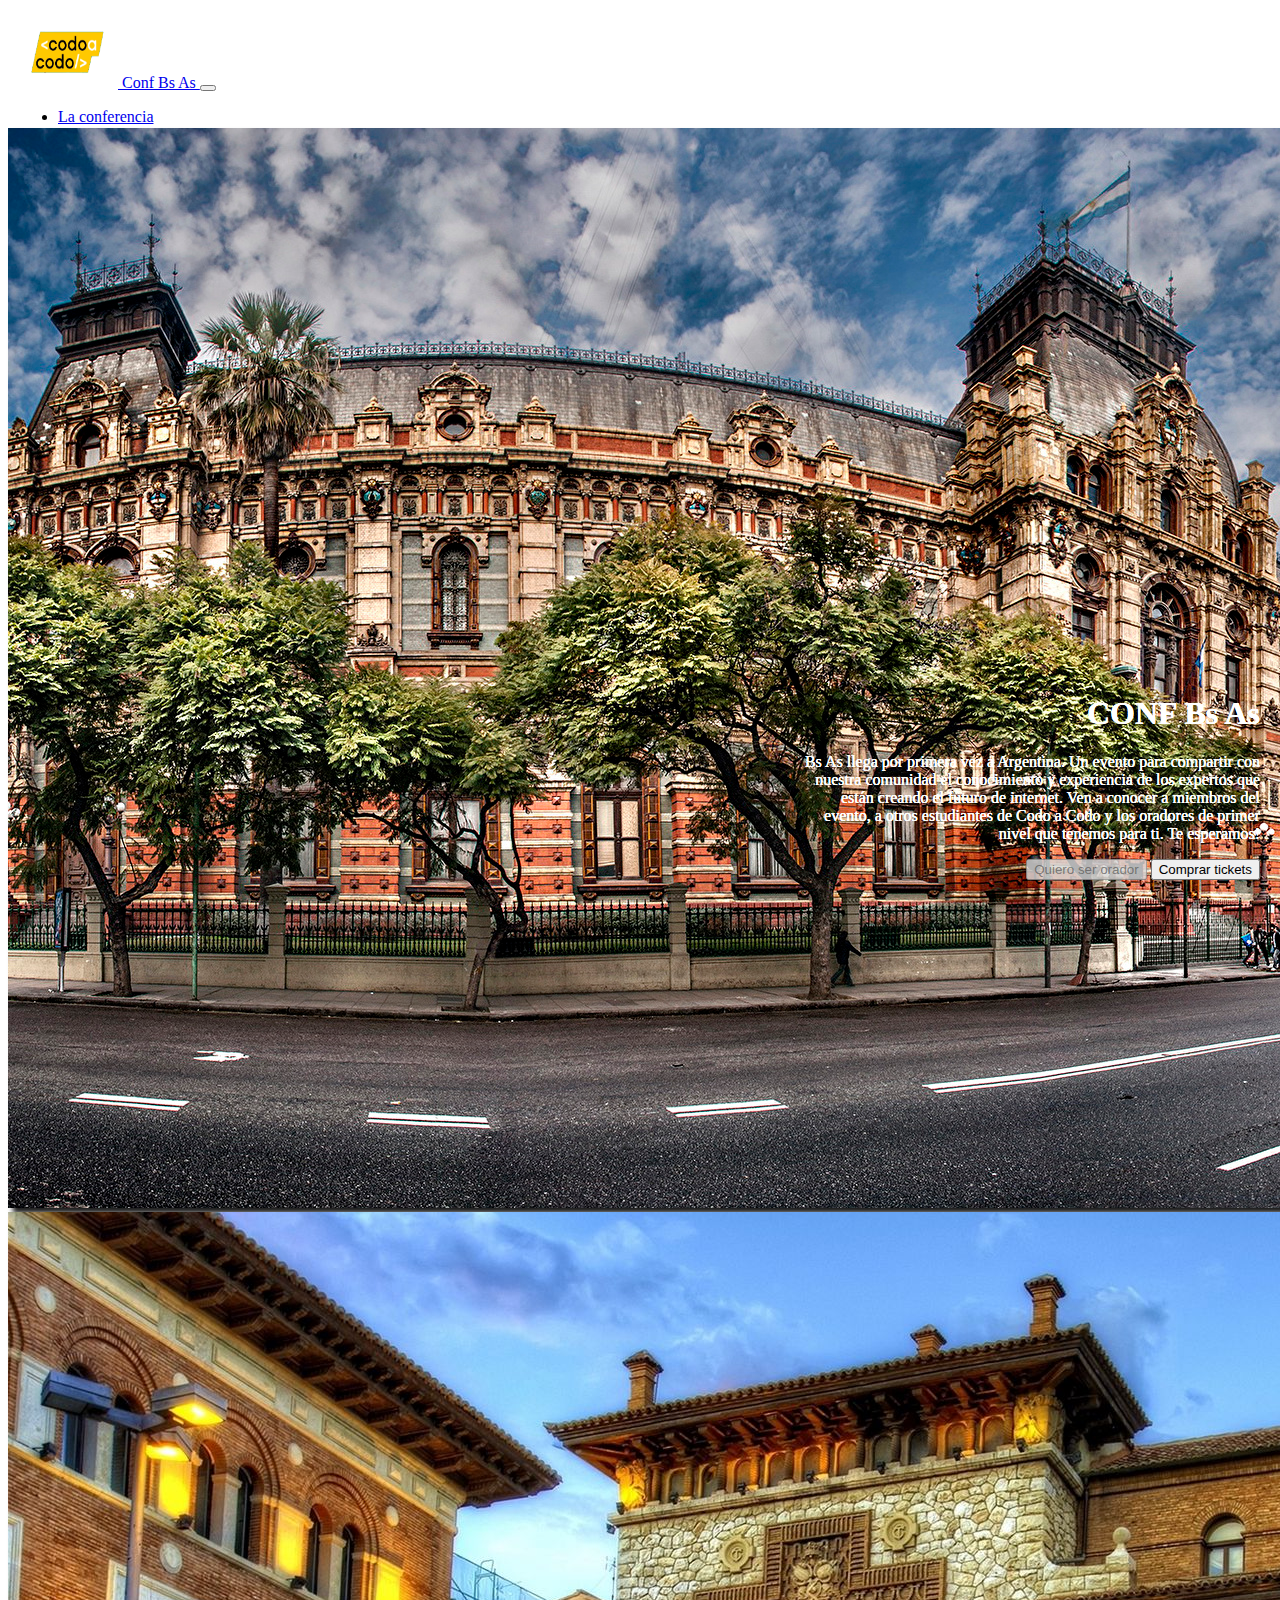
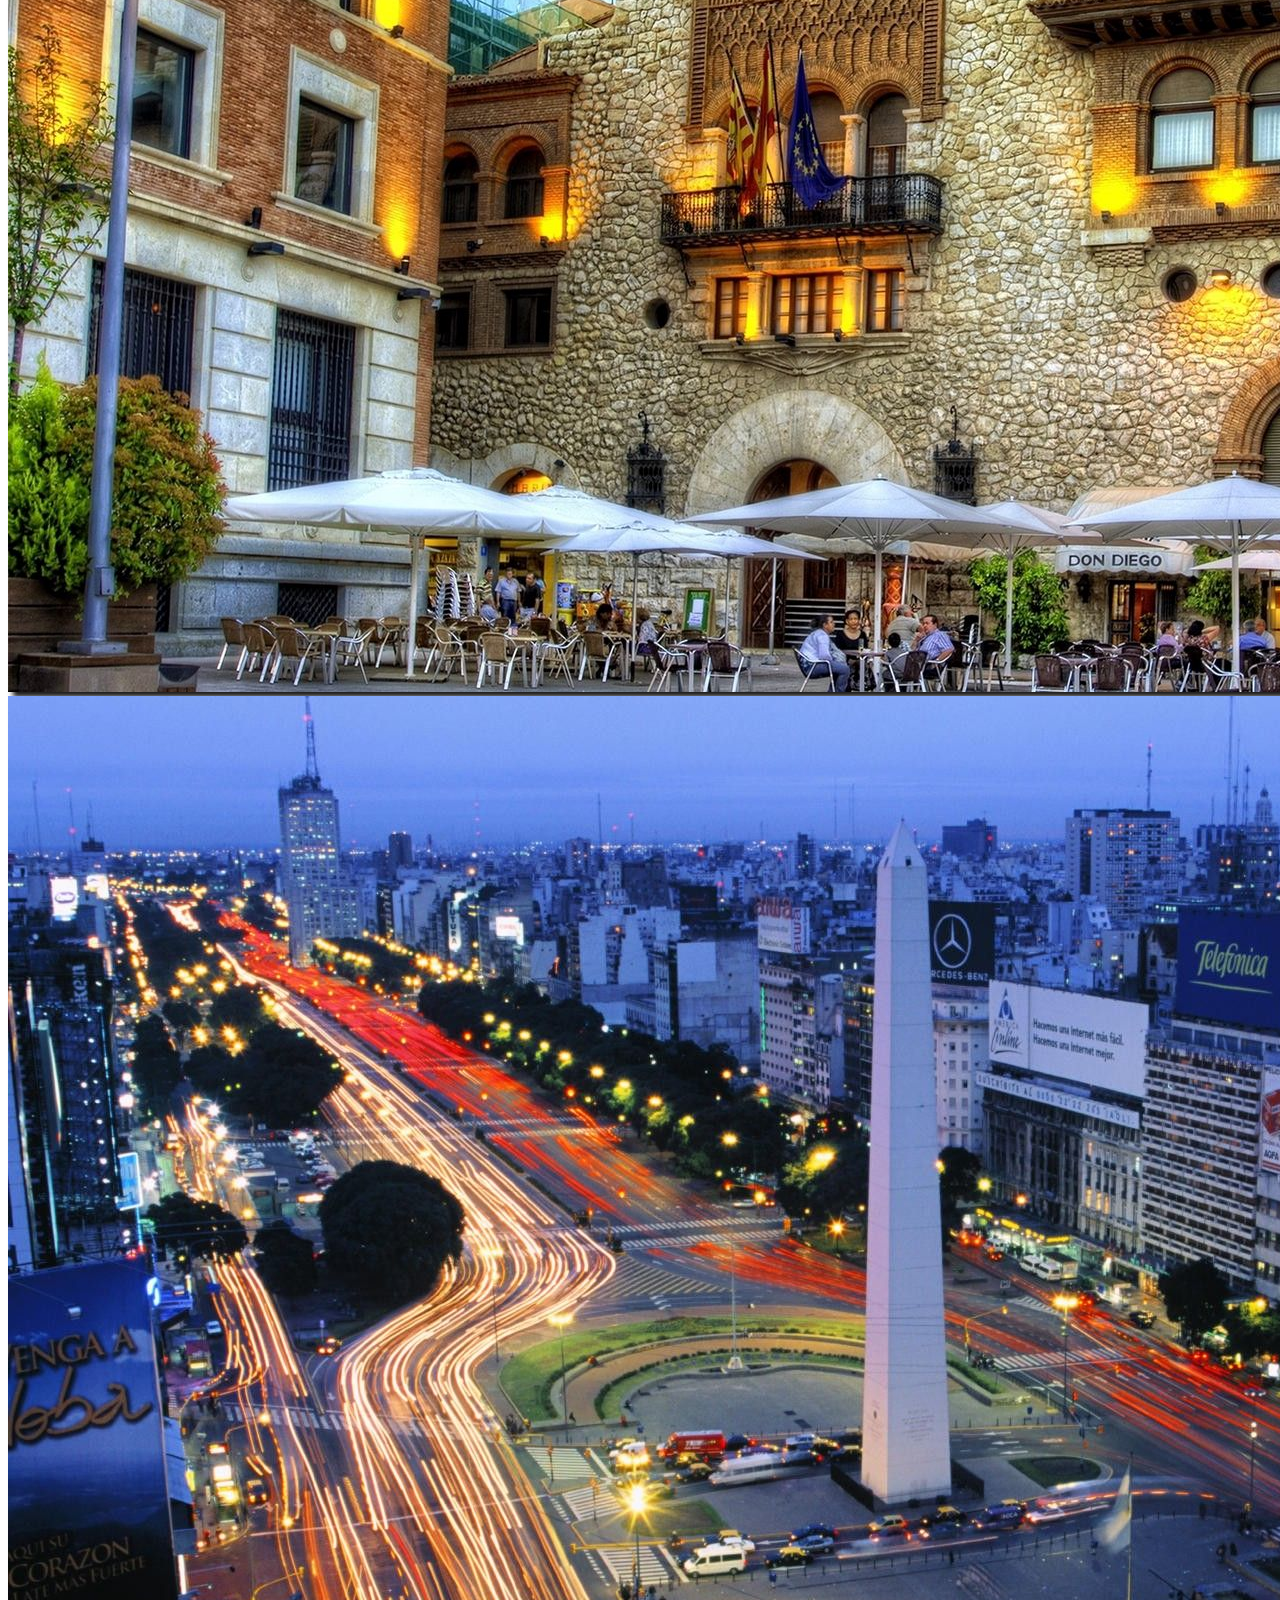
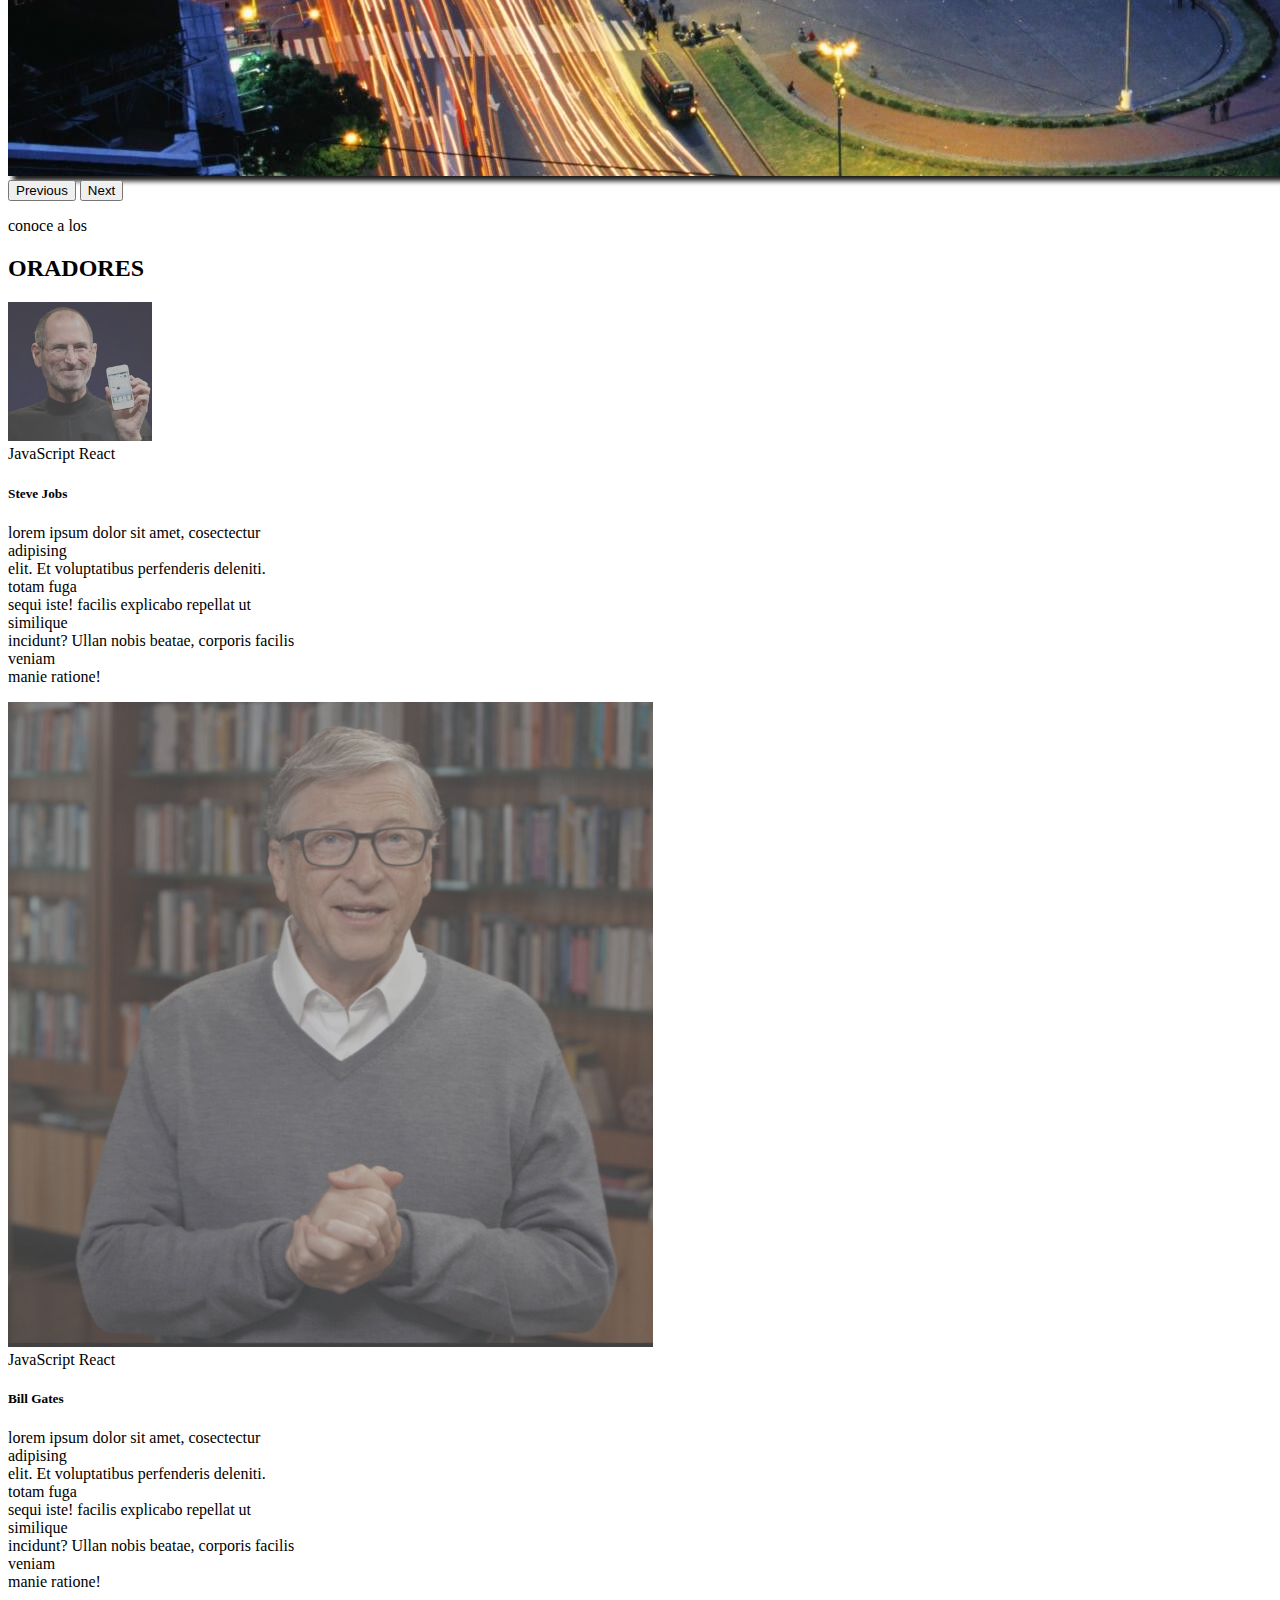
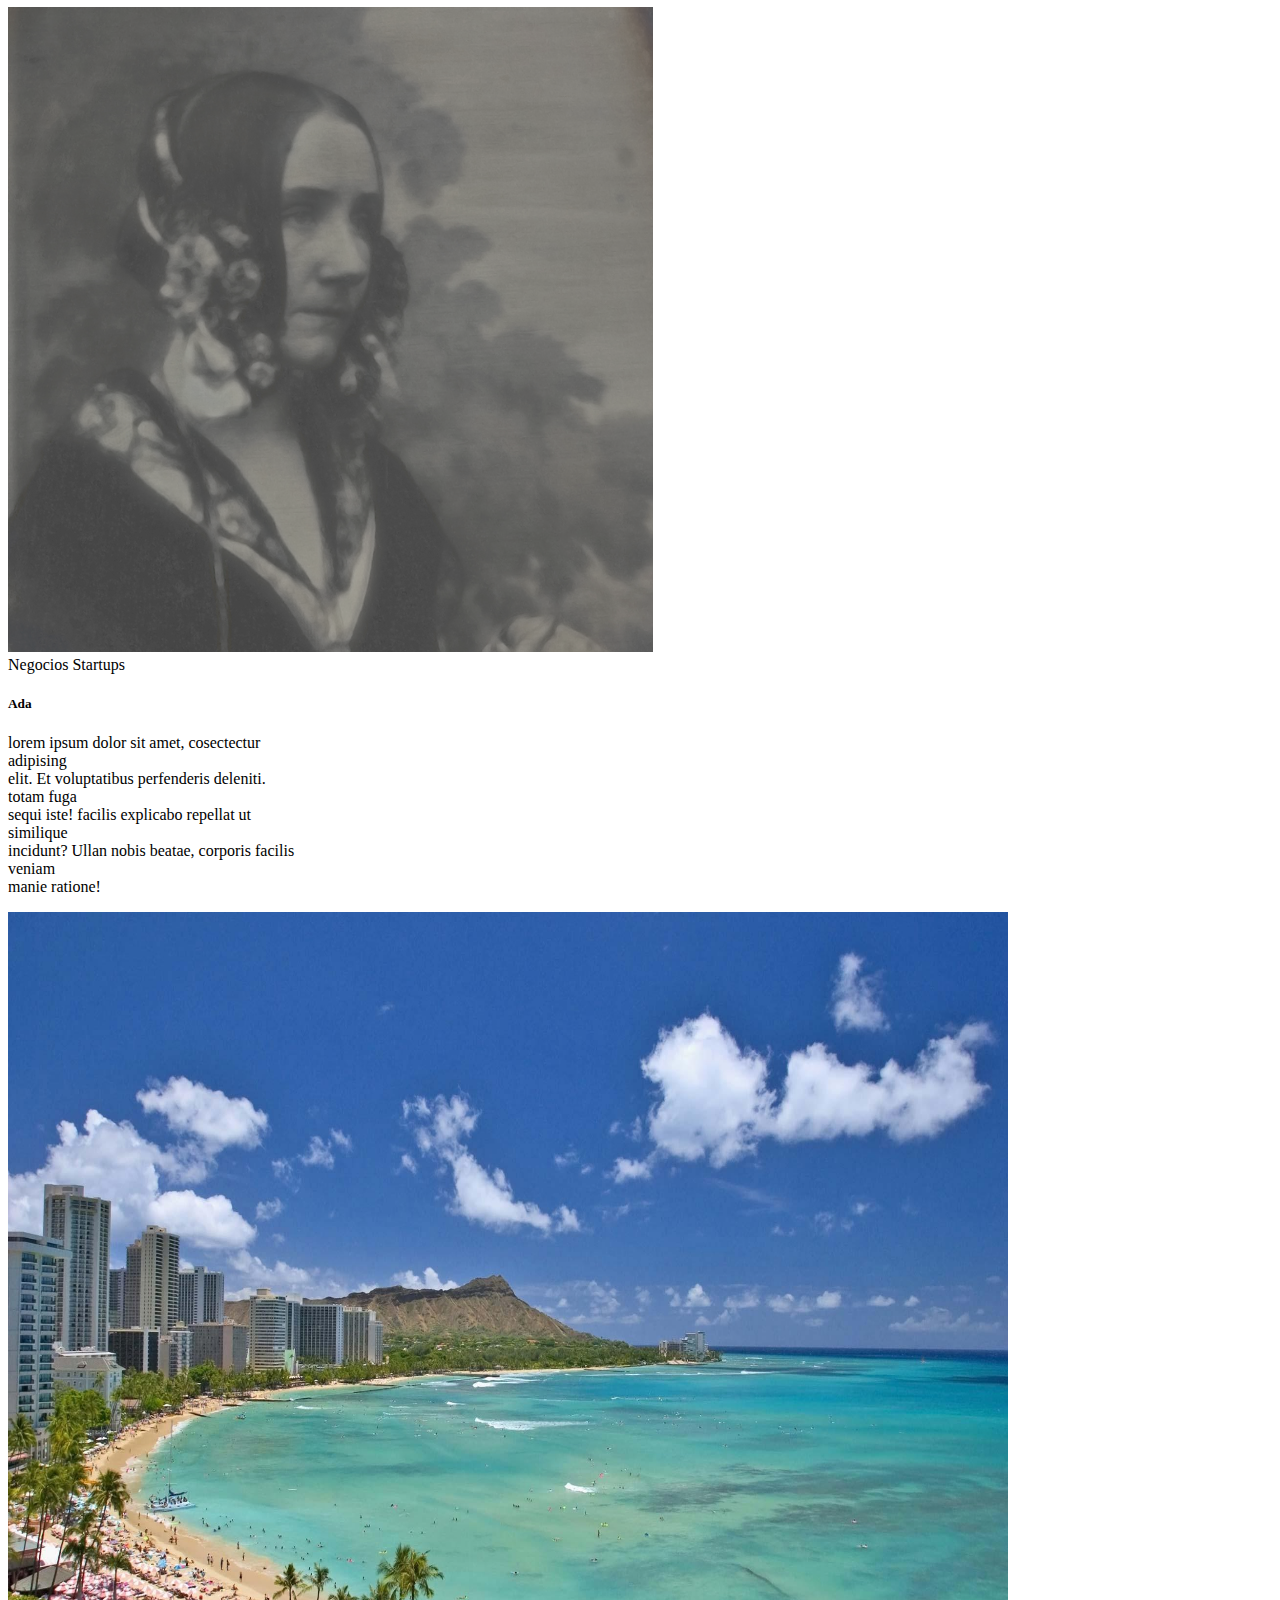
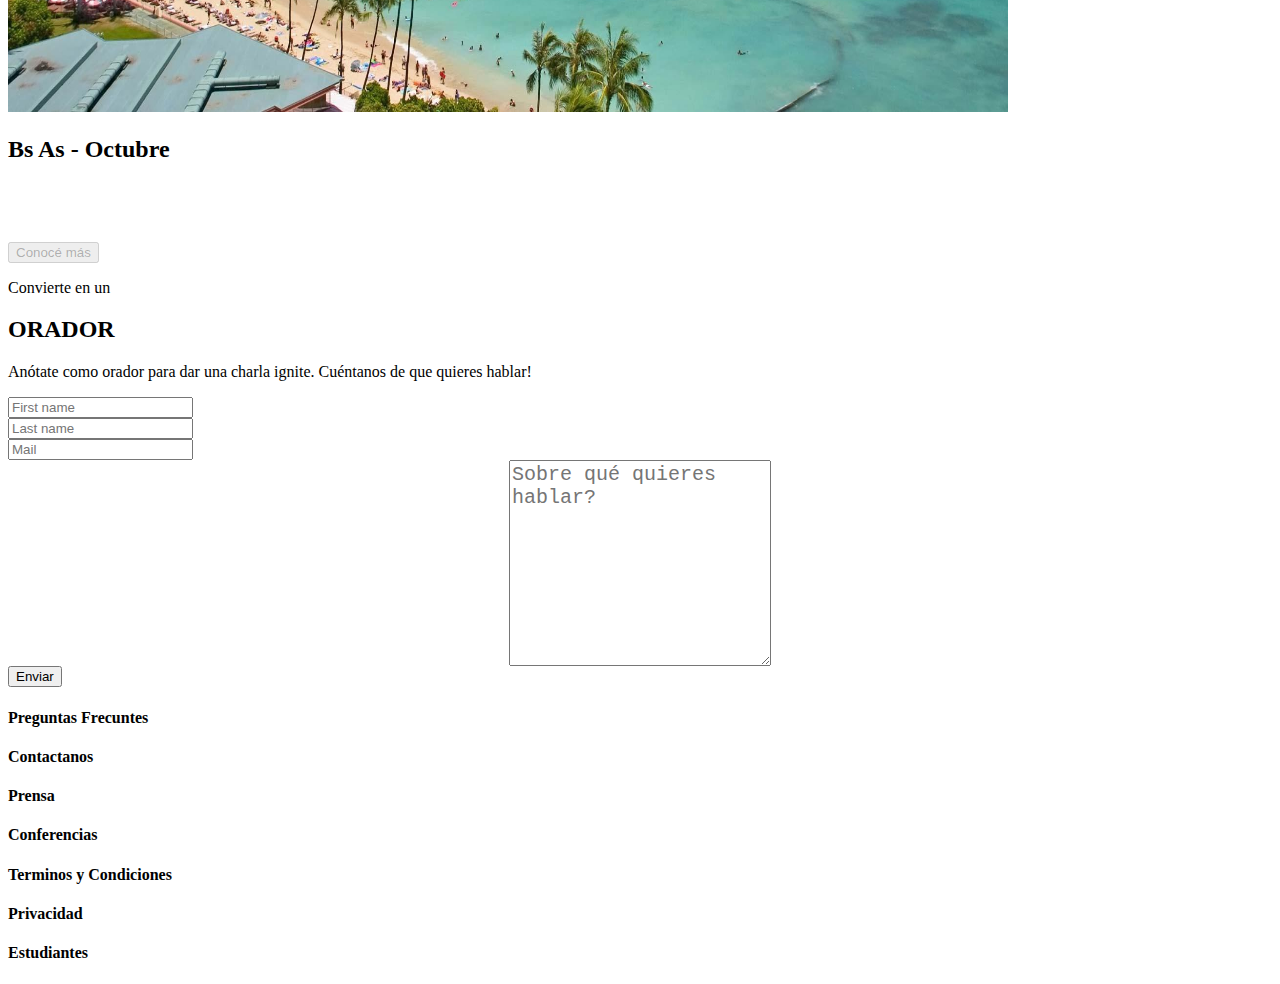
<file: index.html>
<!DOCTYPE html>
<html lang="en">
<head>
    <meta charset="UTF-8">
    <meta name="viewport" content="width=device-width, initial-scape=1.0">
    <title>Boostrap</title>
    <link href="https://cdn.jsdelivr.net/npm/bootstrap@5.3.2/dist/css/bootstrap.min.css" rel="stylesheet" integrity="sha384-T3c6CoIi6uLrA9TneNEoa7RxnatzjcDSCmG1MXxSR1GAsXEV/Dwwykc2MPK8M2HN" crossorigin="anonymous">
    <!--link rel="stylesheet" href="https://cdn.jsdelivr.net/npm/bootstrap-icons@1.11.1/font/bootstrap-icons.css">-->
    <link rel="stylesheet" href="./css/styles.css">
</head>
<body>

    <!--nav-->
    <nav class="navbar navbar-expand-sm bg-dark border-bottom border-body" data-bs-theme="dark"">
        <div class="container-fluid">
          <!--img src="codoacodo.png"/-->
          <a class="navbar-brand" href="#">
            <img src="codoacodo.png" alt="Logo" width="100" height="70" class="d-inline-block align-text-center">
            Conf Bs As
          </a>
          <button class="navbar-toggler" type="button" data-bs-toggle="collapse" data-bs-target="#navbarSupportedContent" aria-controls="navbarSupportedContent" aria-expanded="false" aria-label="Toggle navigation">
            <span class="navbar-toggler-icon"></span>
          </button>
          <div class="collapse navbar-collapse border border-1 border-primary" id="navbarSupportedContent">
            <ul class="navbar-nav me-auto mb-2 mb-lg-0 border border-1 border-warning w-100 d-flex justify-content-end">
              <li class="nav-item">
                <a class="nav-link active" aria-current="page" href="#">La conferencia</a>
              </li> 
              <li class="nav-item">
                <a class="nav-link" href="#">Los oradores</a>
              </li>
              <li class="nav-item">
                <a class="nav-link" href="#">El lugar y la fecha</a>
              </li>
              <li class="nav-item">
                <a class="nav-link" href="#nuevoorador">Conviértete en orador</a>
              </li>
              <li class="nav-item">
                <a class="nav-link" href="tickets.html" id="nv"> Comprar Ticket</a>
              </li>
            </ul>
          </div>
        </div>
      </nav>

      <div id="carouselExampleCaptions" class="carousel slide">
        
        <div class="carousel-inner">
          <div class="carousel-item active">
            <img src="./ba1.jpg" class="d-block w-100 sombra-imagen" alt="Primera Imagen">
            <div class="carousel-caption custom-caption">
              <h1>CONF Bs As</h1>
              <p>Bs As llega por primera vez a Argentina. Un evento para compartir con
              <br> 
                nuestra comunidad el conocimiento y experiencia de los expertos que
              <br>
                están creando el futuro de internet. Ven a conocer a miembros del
              <br>  
                evento, a otros estudiantes de Codo a Codo y los oradores de primer
              <br>
                nivel que tenemos para ti. Te esperamos!     
              </p>
              <div class="button-group">
                <button class="btn" disabled>Quiero ser orador</button>
                <button class="btn btn-success ml-2">Comprar tickets</button>
              </div>
            </div>
          </div>
          <div class="carousel-item">
            <img src="./ba2.jpg" class="d-block w-100 sombra-imagen" alt="Segunda Imagen">
            <div class="carousel-caption custom-caption">
              <h1>CONF Bs As</h1>
              <p>Bs As llega por primera vez a Argentina. Un evento para compartir con
              <br> 
                nuestra comunidad el conocimiento y experiencia de los expertos que
              <br>
                están creando el futuro de internet. Ven a conocer a miembros del
              <br>  
                evento, a otros estudiantes de Codo a Codo y los oradores de primer
              <br>
                nivel que tenemos para ti. Te esperamos!     
              </p>
              <div class="button-group">
                <button class="btn" disabled>Quiero ser orador</button>
                <button class="btn btn-success ml-2">Comprar tickets</button>
              </div>
            </div>
          </div>
          <div class="carousel-item">
            <img src="./ba3.jpg" class="d-block w-100 sombra-imagen" alt="Tercera Imagen">
            <div class="carousel-caption custom-caption">
               
                <h1>CONF Bs As</h1>
                <p>Bs As llega por primera vez a Argentina. Un evento para compartir con
                <br> 
                  nuestra comunidad el conocimiento y experiencia de los expertos que
                <br>
                  están creando el futuro de internet. Ven a conocer a miembros del
                <br>  
                  evento, a otros estudiantes de Codo a Codo y los oradores de primer
                <br>
                  nivel que tenemos para ti. Te esperamos!     
                </p>
                <div class="button-group">
                  <button class="btn " disabled>Quiero ser orador</button>
                  <button class="btn btn-success ml-2">Comprar tickets</button>
                </div>
               
            </div>
          </div>
        </div>
        <button class="carousel-control-prev" type="button" data-bs-target="#carouselExampleCaptions" data-bs-slide="prev">
          <span class="carousel-control-prev-icon" aria-hidden="true"></span>
          <span class="visually-hidden">Previous</span>
        </button>
        <button class="carousel-control-next" type="button" data-bs-target="#carouselExampleCaptions" data-bs-slide="next">
          <span class="carousel-control-next-icon" aria-hidden="true"></span>
          <span class="visually-hidden">Next</span>
        </button>
      </div>

      
      <!--columnas-->
      <div class="d-flex justify-content-center">
        <!--container-sm--> 
        <!--flex-->
          <p>conoce a los</p>
      </div>
      <div class="d-flex justify-content-center">   
          <h2>ORADORES</h2>
      </div>

      <div class="container-fluid">
        <div class="row d-flex justify-content-center border-1 border-warning border">
          <div class="col-4 col-sm-12 col-md-4 col-lg-4 col-xl-4 col-xxl-4">    
            <div class="card" style="width: 18rem;">
              <img src="./steve.jpg" class="d-block w-100 imagen-oscura" alt="imagen de Steve" width="50%" height="50%">
              <div class="card-body">
                <span class="badge text-bg-warning">JavaScript</span>
                <span class="badge text-bg-info">React</span>
                <h5 class="card-title">Steve Jobs</h5>
                <p class="card-text" class="textoCarta">lorem ipsum dolor sit amet, cosectectur adipising
                  <br>
                  elit. Et voluptatibus perfenderis deleniti. totam fuga
                  <br>
                  sequi iste! facilis explicabo repellat ut similique
                  <br>
                  incidunt? Ullan nobis beatae, corporis facilis veniam
                  <br>
                  manie ratione!
                </p>
              </div>
            </div>
          </div>    
          <div class="col">   
            <div class="card" style="width: 18rem;">
              <img src="./bill.jpg" class="d-block w-100 imagen-oscura" alt="imagen de Bill">
              <div class="card-body">
                <span class="badge text-bg-warning">JavaScript</span>
                <span class="badge text-bg-info">React</span>
                <h5 class="card-title">Bill Gates </h5>
                <p class="card-text" class="textoCarta">lorem ipsum dolor sit amet, cosectectur adipising
                <br>
                elit. Et voluptatibus perfenderis deleniti. totam fuga
                <br>
                sequi iste! facilis explicabo repellat ut similique
                <br>
                incidunt? Ullan nobis beatae, corporis facilis veniam
                <br>
                manie ratione!
                </p>
                
              </div>
            </div>
          </div>
          <div class="col">     
            <div class="card" style="width: 18rem;">
              <img src="./ada.jpeg" class="d-block w-100 imagen-oscura" alt="imagen de Ada">
              <div class="card-body">
                <span class="badge text-bg-secondary">Negocios</span>
                <span class="badge text-bg-danger">Startups</span>
                <h5 class="card-title">Ada</h5>
                <p class="card-text" class="textoCarta">lorem ipsum dolor sit amet, cosectectur adipising
                  <br>
                  elit. Et voluptatibus perfenderis deleniti. totam fuga
                  <br>
                  sequi iste! facilis explicabo repellat ut similique
                  <br>
                  incidunt? Ullan nobis beatae, corporis facilis veniam
                  <br>
                  manie ratione!
                </p>
              </div>
            </div>
          </div>  
        </div>     
      </div>      
          
        
    

      <!--dos secciones-->
      <div class="container-fluid">
          <div class="row">
            <div class="col-6">
              <img src="honolulu.jpg" height="800p" width="1000px">
            </div>
            
            <div class="col-6 bg-dark">
              <form> 
                <h2>Bs As - Octubre</h2>
                <p class="textoBlanco">Buenos Aires es la provincia mas grande del estado de Argentina, en los Estado Unidos. Honolulu es la
                  <br>
                    urbana en la costa sureste de la isla de Oahu, la ciudad y condado de Honolulu han formado una ciudad-
                  <br>
                    condado consolidada que cubre toda la ciudad (aproximadamente 600 km<sup>2</sup> de superficie).
                  <br>  
                  <button class="btn" disabled>Conocé más</button> 
                </p>
                
              <form>
            </div>   
          </div>     
      </div>
       
     <!--container-sm--> 
        <!--flex--> 
      <div class="d-flex justify-content-center">
        
          <p>Convierte en un </p>
      </div>
      <div class="d-flex justify-content-center">
          <h2>ORADOR</h2>
      </div>
      <div class="d-flex justify-content-center">
        
        <p>An&oacute;tate como orador para dar una charla ignite. Cu&eacute;ntanos de que quieres hablar! </p>
    </div> 

      <!--fromulario-->
      <style>
        .mb-3 {
        text-align: center;
        line-height: 00px; 
        }


        
        .mb-3 textarea {
          height: 200px; 
          font-size: 20px; 
          display: inline-block;
          vertical-align: middle; 
          
        }
      </style>



      <div class="container-fluid" id="nuevoorador">
        <div class="row g-3 m-3 justify-content-center">
          <div class="col-sm-12 col-md-2 col-lg-2 col-xl-2 col-xxl-2">
            <input type="text" class="form-control " placeholder="First name" aria-label="First name" autocomplete="off" id="nombre">
          </div>
          <div class="col-sm-12 col-md-2 col-lg-2 col-xl-2 col-xxl-2">
            <input type="text" class="form-control " placeholder="Last name" aria-label="Last name" autocomplete="off" id="apellido">
          </div>
          <div class="col-sm-12 col-md-2 col-lg-2 col-xl-2 col-xxl-2">
            <input type="text" class="form-control " placeholder="Mail" aria-label="Mail" autocomplete="off" id="mail">
          </div>
          <div class="mb-3 col-sm-12 col-md-6 col-lg-6 col-xl-6 col-xxl-6 m-3">
            <textarea class="form-control" rows="3" placeholder="Sobre qu&eacute; quieres hablar?" id="tema"></textarea>
          </div>
          <div class="d-grid gap-1 col-sm-12 col-md-6 col-lg-6 col-xl-6 col-xxl-6">
            <button class="btn btn-success" type="button" id="btnEnviar">Enviar</button>
          </div>
        </div>
      </div>

      <!-- Modal para mostrar mensajes -->
    <div class="modal fade" id="mensajeModal" tabindex="-1" aria-labelledby="exampleModalLabel" aria-hidden="true">
      <div class="modal-dialog modal-sm">
          <div class="modal-content">
              <div class="modal-body" id="mensajeBody">
                  
              </div>
          </div>
      </div>
  </div>
      
      <!-- nuevo-->
    <script>
      function limpiarCampos() {
        document.getElementById("nombre").value = "";
        document.getElementById("apellido").value = "";
        document.getElementById("mail").value = "";
        document.getElementById("tema").value = "";
        
      }

      crearOperador = () => {
          //debugger;
          if (nombre !== "" && apellido !== "" && mail !== "" && tema !== "") {
          const orador = {
               nombre:  document.getElementById("nombre").value,
               apellido: document.getElementById("apellido").value,
               mail: document.getElementById("mail").value,
               tema: document.getElementById("tema").value
              
               
          };

          //debo enviar estos datos al sevidor: https://www.freecodecamp.org/espanol/news/tutorial-de-fetch-api-en-javascript-con-ejemplos-de-js-fetch-post-y-header/
          fetch(`http://localhost:8080/web-app-23544/api/orador`, {
              method: "POST",
              body: JSON.stringify(orador),
          })
          .then(response => response.json()) 
          .then(json => {
              alert(`alta de orador id:${json.id} ok`);
              //const mensaje = `Alta de orador ID: ${json.id} exitosa`;
                //    mostrarMensaje(mensaje);
              limpiarCampos();
              window.location.href = "registrar_oradores.html";
              //listarOradores();
          })
          .catch(err => console.log(err));
        } else {
        mostrarMensaje('Por favor ingrese valores en los campos no vacíos');
        }
    }

      document.getElementById("btnEnviar").addEventListener('click',crearOperador);

      function mostrarMensaje(mensaje) {
    
    document.getElementById('mensajeBody').innerText = mensaje;
    //var mensajeBody = document.getElementById('mensajeBody');
    //mensajeBody.innerText = mensaje;
    //mensajeBody.classList.add('text-success');
    
   
    // Muestra el modal
    var mensajeModal = new bootstrap.Modal(document.getElementById('mensajeModal'));
    mensajeModal.show();

   setTimeout(function() {
      mensajeModal.hide();
    }, 2000);
}   
      
  </script>

  
        
    <footer>
      <div class="container-fluid">  
        <div class="row bg-info">
          <div class="col">
            <h4>Preguntas Frecuntes</h4>
          </div>
          <div class="col">
            <h4>Contactanos</h4>
          </div>
          <div class="col">
            <h4>Prensa</h4>
          </div>
          <div class="col">
            <h4>Conferencias</h4>
          </div>
          <div class="col">
            <h4>Terminos y Condiciones</h4>
          </div>
          <div class="col">
            <h4>Privacidad</h4>
          </div>
          <div class="col">
            <h4>Estudiantes</h4>
          </div>
        </div>
      </div>  
    </footer>


      <script src="https://cdn.jsdelivr.net/npm/bootstrap@5.3.2/dist/js/bootstrap.bundle.min.js" integrity="sha384-C6RzsynM9kWDrMNeT87bh95OGNyZPhcTNXj1NW7RuBCsyN/o0jlpcV8Qyq46cDfL" crossorigin="anonymous"></script>
</body>

</html>
</file>
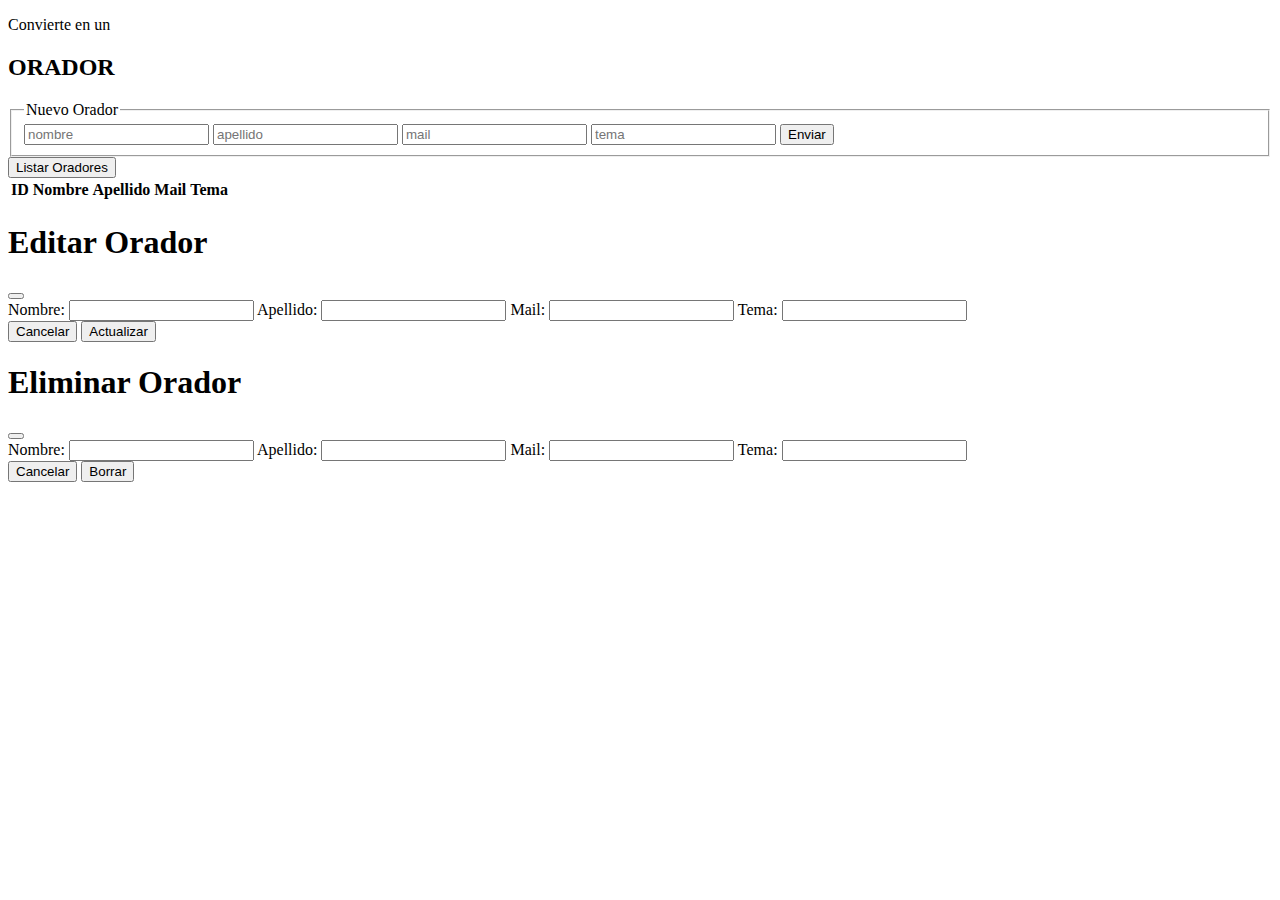
<file: registrar_oradores.html>
<!DOCTYPE html>
<html lang="en">
<head>
    <meta charset="UTF-8">
    <meta name="viewport" content="width=device-width, initial-scale=1.0">
    <title>Document</title>
    <link href="https://cdn.jsdelivr.net/npm/bootstrap@5.3.2/dist/css/bootstrap.min.css" rel="stylesheet" integrity="sha384-T3c6CoIi6uLrA9TneNEoa7RxnatzjcDSCmG1MXxSR1GAsXEV/Dwwykc2MPK8M2HN" crossorigin="anonymous">
</head>
<body>
    <div class="d-flex justify-content-center">
        
        <p>Convierte en un </p>
    </div>
    <div class="d-flex justify-content-center">
        <h2>ORADOR</h2>
    </div>

    <!--nuevo-->
    <fieldset>
        <legend>Nuevo Orador</legend>
        <input name="nombre" id="nombre" placeholder="nombre" autocomplete="off">
        <input name="apellido" id="apellido" placeholder="apellido" autocomplete="off">
        <input name="mail" id="mail" placeholder="mail" autocomplete="off">  
        <input name="tema" id="tema" placeholder="tema" autocomplete="off">
        <button type="button" id="btnCrear" class="btn btn-success">
            Enviar
        </button>
    </fieldset>

    <div class="container">
        <div class="row">
            <div class="col-12 mt-2">
                <button class="btn btn-success" id="btnGetUsers">
                    Listar Oradores
                </button>
            </div>
        </div>
        <div class="row">
            <div class="col-12 mt-1" id="msj">

            </div>
            <div class="col-12">
                <div id="users">
                    <table class="table">
                        <thead>
                        <tr>
                            <th scope="col">ID</th>
                            <th scope="col">Nombre</th>
                            <th scope="col">Apellido</th>
                            <th scope="col">Mail</th>
                            <th scope="col">Tema</th>
                            <th scope="col">&nbsp;</th>
                        </tr>
                        </thead>
                        <tbody id="usersRows">                          
                        </tbody>
                    </table>
                </div>
            </div>
        </div>
    </div>

    <!-- Modal Actualizar-->
    <div class="modal fade" id="ModalActualizar" tabindex="-1" aria-labelledby="exampleModalLabel" aria-hidden="true">
        <div class="modal-dialog">
        <div class="modal-content">
            <div class="modal-header">
            <h1 class="modal-title fs-5" id="ModalLabelEditar">Editar Orador</h1>
            <button type="button" class="btn-close" data-bs-dismiss="modal" aria-label="Close"></button>
            </div>
            <!--div class="modal-body">
                <input id="nombreActualizar">
                <input id="apellidoActualizar">
                <input id="mailActualizar">
                <input id="temaActualizar">
            </div!-->
            <div class="modal-body">
                
                <form>
                   
                    <div class="form-group">
                      <label for="nombreActualizar">Nombre:</label>
                      <input type="text" id="nombreActualizar" class="form-control">
                      <label for="apellidoActualizar">Apellido:</label>
                      <input type="text" id="apellidoActualizar" class="form-control">
                      <label for="mailActualizar">Mail:</label>
                      <input type="text" id="mailActualizar" class="form-control">
                      <label for="temaActualizar">Tema:</label>
                      <input type="text" id="temaActualizar" class="form-control">
                    </div>
                    
                  </form>

            </div>
            <div class="modal-footer">
            <button type="button" class="btn btn-secondary" data-bs-dismiss="modal" id="btnCerrarModal">
                Cancelar
            </button>
            <button type="button" class="btn btn-primary" onclick="actualizarOrador()">
                Actualizar
            </button>
            </div>
        </div>
        </div>
    </div>

    <!-- Modal Eliminar-->
    <div class="modal fade" id="ModalEliminar" tabindex="-1" aria-labelledby="exampleModalLabel" aria-hidden="true">
        <div class="modal-dialog">
        <div class="modal-content">
            <div class="modal-header">
            <h1 class="modal-title fs-5" id="ModalLabelEliminar">Eliminar Orador</h1>
            <button type="button" class="btn-close" data-bs-dismiss="modal" aria-label="Close"></button>
            </div>
            <div class="modal-body">
                
                <form>
                   
                    <div class="form-group">
                      <label for="nombreEliminar">Nombre:</label>
                      <input type="text" id="nombreEliminar" class="form-control" readonly>
                      <label for="apellidoEliminar">Apellido:</label>
                      <input type="text" id="apellidoEliminar" class="form-control" readonly>
                      <label for="mailEliminar">Mail:</label>
                      <input type="text" id="mailEliminar" class="form-control" readonly>
                      <label for="temaEliminar">Tema:</label>
                      <input type="text" id="temaEliminar" class="form-control" readonly>
                    </div>
                    
                  </form>

            </div>
            <div class="modal-footer">
            <button type="button" class="btn btn-secondary" data-bs-dismiss="modal" id="btnCerrarModalElim">
                Cancelar
            </button>
            <button type="button" class="btn btn-danger" onclick=eliminarOrador()>
                Borrar
            </button>
            </div>
        </div>
        </div>
    </div>

    <!-- Modal para mostrar mensajes -->
    <div class="modal fade" id="mensajeModal" tabindex="-1" aria-labelledby="exampleModalLabel" aria-hidden="true">
        <div class="modal-dialog modal-sm">
            <div class="modal-content">
                <div class="modal-body" id="mensajeBody">
                    
                </div>
            </div>
        </div>
    </div>

    <!-- nuevo-->
    <script>

    function limpiarCampos() {
            document.getElementById("nombre").value = "";
            document.getElementById("apellido").value = "";
            document.getElementById("mail").value = "";
            document.getElementById("tema").value = "";
            
        }
        
            crearOperador = () => {
                //debugger;
                if (nombre !== "" && apellido !== "" && mail !== "" && tema !== "") {
                const orador = {
                    nombre:  document.getElementById("nombre").value,
                    apellido: document.getElementById("apellido").value,
                    mail: document.getElementById("mail").value,
                    tema: document.getElementById("tema").value
                    
                    
                };

                //debo enviar estos datos al sevidor: https://www.freecodecamp.org/espanol/news/tutorial-de-fetch-api-en-javascript-con-ejemplos-de-js-fetch-post-y-header/
                fetch(`http://localhost:8080/web-app-23544/api/orador`, {
                    method: "POST",
                    body: JSON.stringify(orador),
                })
                .then(response => response.json()) 
                .then(json => {
                    //alert(`alta de orador id:${json.id} ok`);
                    const mensaje = `Alta de orador ID: ${json.id} exitosa`;
                    mostrarMensaje(mensaje);
                    limpiarCampos();
                })
                .catch(err => console.log(err));
            } else {
        mostrarMensaje('Por favor ingrese valores en los campos no vacíos');
            }
    }

            
            document.getElementById("btnCrear").addEventListener('click',crearOperador);
       


    
    function mostrarMensaje(mensaje) {
    
    document.getElementById('mensajeBody').innerText = mensaje;
    //var mensajeBody = document.getElementById('mensajeBody');
    //mensajeBody.innerText = mensaje;
    //mensajeBody.classList.add('text-success');
    
   
    // Muestra el modal
    var mensajeModal = new bootstrap.Modal(document.getElementById('mensajeModal'));
    mensajeModal.show();

   setTimeout(function() {
      mensajeModal.hide();
    }, 2000);
} 
    </script>

    <!--listado-->
    <script>
        function listarOradores() {/*f2*/
            //1 preparar
            const respuesta = fetch(`http://localhost:8080/web-app-23544/api/orador`);

            //2 invocar
            respuesta
                .then(response => response.json())
                .then(data => procesarListado(data))//fulfilled
                .catch(error => dibujarError(error))//rejected
        }
        function procesarListado(data) {

            //guardo en localStorage
            saveOradoresInFromLocal('oradores', data);
            saveOradoresElimInFromLocal('oradores', data);

            const listarOradores = data;
            let rows = '';
            for(let orador of listarOradores) {
                console.log(orador);
                rows += `
                <tr>
                    <th scope="row">${orador.id}</th>
                    <td>${orador.nombre}</td>
                    <td>${orador.apellido}</td>
                    <td>${orador.mail}</td>
                    <td>${orador.tema}</td>
                    
                    
                    <td>
                        <button type="button" id="editar" class="btn btn-primary" data-bs-toggle="modal" data-bs-target="#ModalActualizar" onclick="editar(${orador.id})">
                            Editar
                        </button>
                        <button type="button" id="eliminar" class="btn btn-danger" data-bs-toggle="modal" data-bs-target="#ModalEliminar" onclick="eliminar(${orador.id})" >
                            Eliminar
                        </button>
                    </td>
                </tr>
                `
            }
            document.getElementById('usersRows').innerHTML = rows;
        }

        function dibujarError(error) {
            console.log(error);
            const alerta = `<div class="alert alert-danger" role="alert">
                ${error.toString()}
            </div>`;
            document.getElementById('msj').innerHTML = alerta;
        }

        document.getElementById('btnGetUsers').addEventListener('click',listarOradores);
    </script>

    <!--eliminar-->
    <script>
       const getOradoresElimFromLocal = () => {
        const oradores = localStorage.getItem('oradores')
        if(oradores) {
            return JSON.parse(oradores);
        }
        return [];
    }
    const getOradorElimSeleccionado = () => {
        const obj = localStorage.getItem('oradorBuscado')
        if(obj) {
            return JSON.parse(obj);
        }
        return null;
    }
    const removeOradorElimSeleccionado = () => {
        localStorage.removeItem('oradorBuscado');
    }

    const saveOradoresElimInFromLocal = (key, data) => {
        localStorage.setItem(key, JSON.stringify(data));//como texto
    }

    const eliminar = (id) => {
        const oradores = getOradoresElimFromLocal();//[]
        const oradorBuscado = oradores.find(o => o.id === id);
        
        //si quiero actualizar algo en un html (.innerHTML o .value)
        document.getElementById('nombreEliminar').value = oradorBuscado.nombre;
        document.getElementById('apellidoEliminar').value = oradorBuscado.apellido;
        document.getElementById('mailEliminar').value = oradorBuscado.mail;
        document.getElementById('temaEliminar').value = oradorBuscado.tema;
       
        

        //guardo el id/orador del orador que se quiere actualizar
        saveOradoresElimInFromLocal('oradorBuscado', oradorBuscado);
    } 

        eliminarOrador = () => {
            const oradorSeleccionadoElim = getOradorElimSeleccionado();
        if(!oradorSeleccionadoElim) {
            return
        }

        //obtengo los datos del formulario que esta en el modal
        const nombre = document.getElementById('nombreEliminar').value;
        const apellido = document.getElementById('apellidoEliminar').value;
        const mail = document.getElementById('mailEliminar').value;
        const tema = document.getElementById('temaEliminar').value;
        
        

        const orador = {
             nombre,
             apellido,
             mail,
             tema
             
             
        };
            
            if(!confirm('SEGURO?')) {
                return;
            }

   
            
            fetch(`http://localhost:8080/web-app-23544/api/orador?id=${oradorSeleccionadoElim.id}`, {
                method: "DELETE",
                body: JSON.stringify(orador),
                
                
            })
            .then(response => response) 
            .then(json => {
                //const mensaje = `Se ha eliminado el orador ID: ${id} correctamente`;
                mostrarMensajeEliminacion('Se ha eliminado el orador correctamente');
                //alert(`se ha eliminado el orador id: ${id}`);
                
                listarOradores();
                removeOradorElimSeleccionado();
                cerrarModalElim();
            })
            .catch(err => console.log(err));
        }
        function mostrarMensajeEliminacion(mensaje) {
    
    document.getElementById('mensajeBody').innerText = mensaje;
    //var mensajeBody = document.getElementById('mensajeBody');
    //mensajeBody.innerText = mensaje;
    //mensajeBody.classList.add('text-success');
    
   
    // Muestra el modal
    var mensajeModal = new bootstrap.Modal(document.getElementById('mensajeModal'));
    mensajeModal.show();

   setTimeout(function() {
      mensajeModal.hide();
    }, 4000);
  }
 
    const cerrarModalElim = () => {
        document.getElementById('btnCerrarModalElim').click();
    } 
        
    


    </script>


<!--actualizar-->
<script>
    const getOradoresFromLocal = () => {
        const oradores = localStorage.getItem('oradores')
        if(oradores) {
            return JSON.parse(oradores);
        }
        return [];
    }
    const getOradorSeleccionado = () => {
        const obj = localStorage.getItem('oradorBuscado')
        if(obj) {
            return JSON.parse(obj);
        }
        return null;
    }
    const removeOradorSeleccionado = () => {
        localStorage.removeItem('oradorBuscado');
    }

    const saveOradoresInFromLocal = (key, data) => {
        localStorage.setItem(key, JSON.stringify(data));//como texto
    }

    const editar = (id) => {
        
        const oradores = getOradoresFromLocal();//[]
        const oradorBuscado = oradores.find(o => o.id === id);
        
        //si quiero actualizar algo en un html (.innerHTML o .value)
        document.getElementById('nombreActualizar').value = oradorBuscado.nombre;
        document.getElementById('apellidoActualizar').value = oradorBuscado.apellido;
        document.getElementById('mailActualizar').value = oradorBuscado.mail;
        document.getElementById('temaActualizar').value = oradorBuscado.tema;

        
        //guardo el id/orador del orador que se quiere actualizar
        saveOradoresInFromLocal('oradorBuscado', oradorBuscado);
          
    }

    const actualizarOrador = () => {
        const oradorSeleccionado = getOradorSeleccionado();
        if(!oradorSeleccionado) {
            return
        }

       

        //obtengo los datos del formulario que esta en el modal
        const nombre = document.getElementById('nombreActualizar').value;
        const apellido = document.getElementById('apellidoActualizar').value;
        const mail = document.getElementById('mailActualizar').value;
        const tema = document.getElementById('temaActualizar').value;
        
        //obtengo nuevamente para validar que no se haya modificado nada
        /*const nombreOriginal = document.getElementById('nombreActualizar').value;
        const apellidoOriginal = document.getElementById('apellidoActualizar').value;
        const mailOriginal = document.getElementById('mailActualizar').value;
        const temaOriginal = document.getElementById('temaActualizar').value;
        
        if (
            nombre === nombreOriginal &&
            apellido === apellidoOriginal &&
            mail === mailOriginal &&
            tema === temaOriginal
        ) {
            // No se han realizado cambios
            mostrarMensajeActualizacion('No se ha actualizado ningún campo.');
        } else {*/

        const orador = {
             nombre,
             apellido,
             mail,
             tema
             
             
        };

        //ahora puedo enviar al backend para actualizar
        //debo enviar estos datos al sevidor: https://www.freecodecamp.org/espanol/news/tutorial-de-fetch-api-en-javascript-con-ejemplos-de-js-fetch-post-y-header/
        fetch(`http://localhost:8080/web-app-23544/api/orador?id=${oradorSeleccionado.id}`, {
            method: "PUT",
            body: JSON.stringify(orador),
        })
        .then(response => response) //status code 200
        .then(json => {
            //alert(`Se ha modificado el orador id:${oradorSeleccionado.id}`);
            
            //cargar la lista
            //if (cambiosRealizados) {
                const mensaje = `Se ha actualizado el orador ID: ${oradorSeleccionado.id} satisfactoriamente`;
                mostrarMensajeActualizacion(mensaje);
               
            //} 
            listarOradores();
            removeOradorSeleccionado();
            cerrarModal();

            
            
        })
        .catch(err => console.log(err));
      //}
    }

    /*function detectarCambios() {
        cambiosRealizados = true;
    }*/

    function mostrarMensajeActualizacion(mensaje) {
    
    document.getElementById('mensajeBody').innerText = mensaje;
    //var mensajeBody = document.getElementById('mensajeBody');
    //mensajeBody.innerText = mensaje;
    //mensajeBody.classList.add('text-success');
    
   
    // Muestra el modal
    var mensajeModal = new bootstrap.Modal(document.getElementById('mensajeModal'));
    mensajeModal.show();

   setTimeout(function() {
      mensajeModal.hide();
    }, 2000);
  }

    const cerrarModal = () => {
        document.getElementById('btnCerrarModal').click();
    }

    

</script>





    <script src="https://cdn.jsdelivr.net/npm/bootstrap@5.3.2/dist/js/bootstrap.bundle.min.js" integrity="sha384-C6RzsynM9kWDrMNeT87bh95OGNyZPhcTNXj1NW7RuBCsyN/o0jlpcV8Qyq46cDfL" crossorigin="anonymous"></script>
    
</body>
</html>
</file>
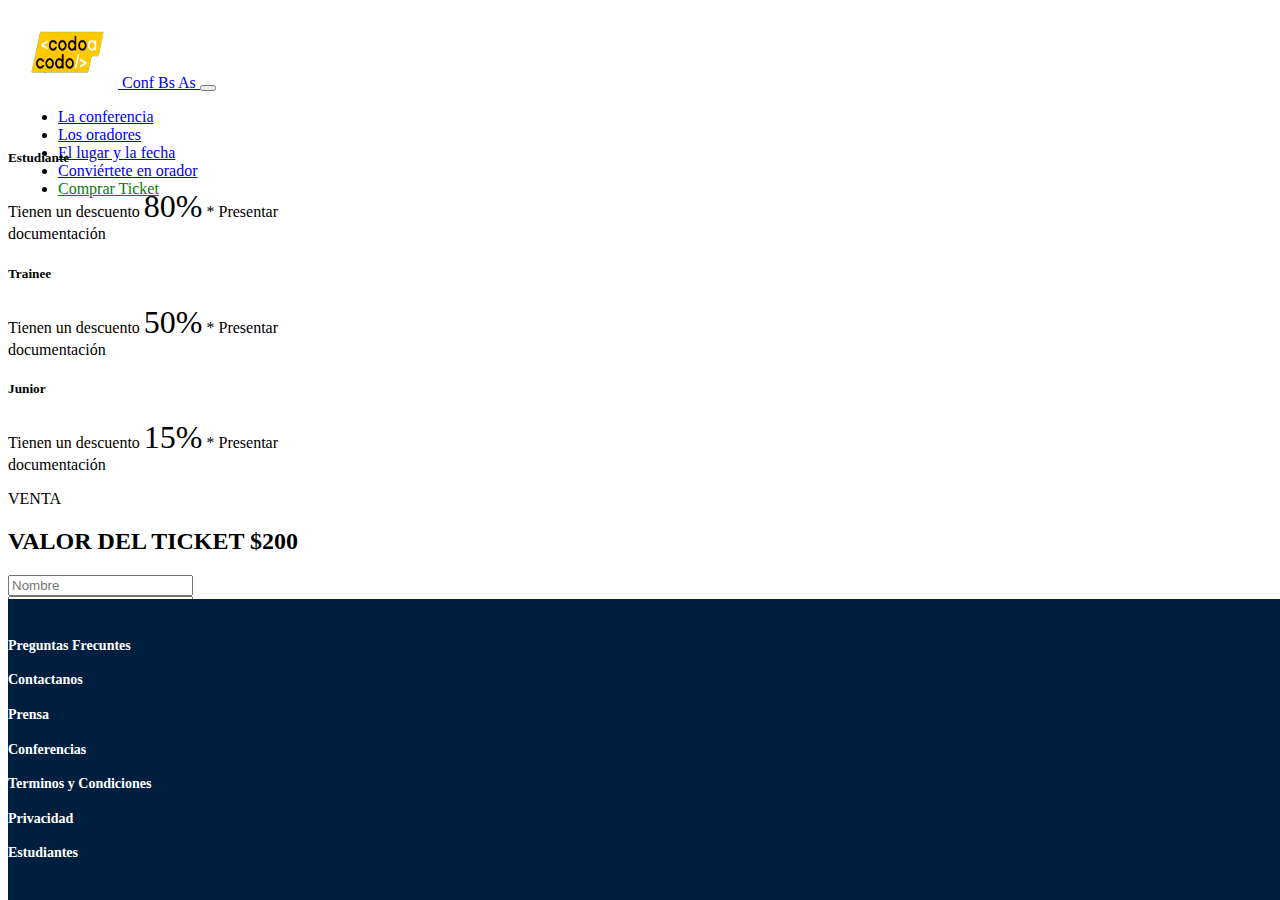
<file: tickets.html>
<!DOCTYPE html>
<html lang="en">
<head>
    <meta charset="UTF-8">
    <meta name="viewport" content="width=device-width, initial-scape=1.0">
    <title>Boostrap</title>
    <link href="https://cdn.jsdelivr.net/npm/bootstrap@5.3.2/dist/css/bootstrap.min.css" rel="stylesheet" integrity="sha384-T3c6CoIi6uLrA9TneNEoa7RxnatzjcDSCmG1MXxSR1GAsXEV/Dwwykc2MPK8M2HN" crossorigin="anonymous">
    <!--link rel="stylesheet" href="https://cdn.jsdelivr.net/npm/bootstrap-icons@1.11.1/font/bootstrap-icons.css">-->
    <link rel="stylesheet" href="./css/styles.css">
    <style>
      body {
            padding-bottom: 150px; 
        }
       

        .site-footer {
            background-color: #001f3f;
            color: white; 
            padding: 20px 0;
            width: 100%; 
            position: fixed; 
            bottom: 0;
            font-size: 14px; 
        }

        

        
    </style>   
</head>
<body>
  
    <!--nav-->
    <nav class="navbar navbar-expand-sm bg-dark border-bottom border-body" data-bs-theme="dark">
        <div class="container-fluid">
          <!--img src="codoacodo.png"/-->
          <a class="navbar-brand" href="#">
            <img src="codoacodo.png" alt="Logo" width="100" height="70" class="d-inline-block align-text-center">
            Conf Bs As
          </a>
          <button class="navbar-toggler" type="button" data-bs-toggle="collapse" data-bs-target="#navbarSupportedContent" aria-controls="navbarSupportedContent" aria-expanded="false" aria-label="Toggle navigation">
            <span class="navbar-toggler-icon"></span>
          </button>
          <div class="collapse navbar-collapse border border-1 border-primary" id="navbarSupportedContent">
            <ul class="navbar-nav me-auto mb-2 mb-lg-0 border border-1 border-warning w-100 d-flex justify-content-end">
              <li class="nav-item">
                <a class="nav-link active" aria-current="page" href="#">La conferencia</a>
              </li> 
              <li class="nav-item">
                <a class="nav-link" href="#">Los oradores</a>
              </li>
              <li class="nav-item">
                <a class="nav-link" href="#">El lugar y la fecha</a>
              </li>
              <li class="nav-item">
                <a class="nav-link" href="#">Conviértete en orador</a>
              </li>
              <li class="nav-item">
                <a class="nav-link" href="#" id="nv"> Comprar Ticket</a>
              </li>
            </ul>
          </div>
        </div>
      </nav>

      


      <div class="container mt-4">

        <div class="row justify-content-center">

          <div class="col-sm-3 col-md-3 col-lg-3 col-xl-3 col-xxl-3 mb-2">   

            <div class="card border-primary" style="width: 18rem;">

             

              <div class="card-body">

               

                <h5 class="card-title">Estudiante</h5>

                <p class="card-text" class="textoCarta">Tienen un descuento
                  <span class="d-block text-center font-weight-bold" style="font-size: 2rem;">80%</span>
                    * Presentar documentación

                </p>

              </div>

            </div>

          </div>   

          <div class="col-sm-3 col-md-3 col-lg-3 col-xl-3 col-xxl-3 mb-2">  

            <div class="card border-success" style="width: 18rem;">

             

              <div class="card-body">

               

                <h5 class="card-title">Trainee </h5>

                <p class="card-text" class="textoCarta">Tienen un descuento

                  <span class="d-block text-center font-weight-bold" style="font-size: 2rem;">50%</span>
                    * Presentar documentación

                </p>

              </div>

            </div>

          </div>

          <div class="col-sm-3 col-md-3 col-lg-3 col-xl-3 col-xxl-3 mb-2">    

            <div class="card border-warning" style="width: 18rem;">

              <div class="card-body">

               

                <h5 class="card-title">Junior</h5>

                <p class="card-text" class="textoCarta">Tienen un descuento

                  <span class="d-block text-center font-weight-bold" style="font-size: 2rem;">15%</span>
                    * Presentar documentación

                </p>

              </div>

            </div>

          </div> 

        </div>    

      </div>     

      

 

      <!--fromulario-->

    <div class="d-flex justify-content-center">

       

        <p>VENTA </p>

    </div>

    <div class="d-flex justify-content-center">

        <h2>VALOR DEL TICKET $200</h2>

    </div>

          <form class="row d-flex justify-content-center align-items-center g-3" id="miFormulario">
            <div class="col-sm-12 col-md-4 col-lg-4 col-xl-4 col-xxl-4">

              <input type="text" class="form-control " placeholder="Nombre" aria-label="Nombre" autocomplete="off" id="nombre">

            </div>

            <div class="col-sm-12 col-md-4 col-lg-4 col-xl-4 col-xxl-4">

              <input type="text" class="form-control " placeholder="Apellido" aria-label="Apellido" autocomplete="off" id="apellido">

            </div>
            
            <div class="col-sm-12 col-md-8 col-lg-8 col-xl-8 col-xxl-8 m-3">

              <input type="text" class="form-control " placeholder="Correo" aria-label="Correo" autocomplete="off" id="correo">

            </div>
            
            
            <div class="col-sm-12 col-md-4 col-lg-4 col-xl-4 col-xxl-4">
              <label for="cantidad" class="form-label">Cantidad</label>  
              <input type="text" class="form-control " placeholder="cantidad" aria-label="Cantidad" autocomplete="off" id="cantidad">
            </div>

            <div class="col-sm-12 col-md-4 col-lg-4 col-xl-4 col-xxl-4">
              <label for="miSelect" class="form-label">Categoria</label>
              <select class="form-select" id="miSelect">
                <option selected value="estudiante">Estudiante</option>
                <option value="trainee">Trainee</option>
                <option value="junior">Junior</option>
              </select>
            </div>

            <div class="col-sm-12 col-md-8 col-lg-8 col-xl-8 col-xxl-8 m-3 p-4" id="resumen" style="background-color:#B3D1F1;">
              Total a Pagar:$
            </div>

            <div class="d-grid gap-1 col-sm-12 col-md-4 col-lg-4 col-xl-4 col-xxl-4">

              <button class="btn btn-success" type="button" style="background-color: #9ED670;" id="btnborrar">Borrar</button>
  
            </div>
  
   
  
            <div class="d-grid gap-1 col-sm-12 col-md-4 col-lg-4 col-xl-4 col-xxl-4">
  
              <button class="btn btn-success" type="button" style="background-color: #9ED670;"  onclick="calcularTotal()">Resumen</button>
  
            </div>
            
          </form>
          
      
          <footer class="site-footer text-center">
        <div class="container">  
          <div class="row">
            <div class="col">
              <h4>Preguntas Frecuntes</h4>
            </div>
            <div class="col">
              <h4>Contactanos</h4>
            </div>
            <div class="col">
              <h4>Prensa</h4>
            </div>
            <div class="col">
              <h4>Conferencias</h4>
            </div>
            <div class="col">
              <h4>Terminos y Condiciones</h4>
            </div>
            <div class="col">
              <h4>Privacidad</h4>
            </div>
            <div class="col">
              <h4>Estudiantes</h4>
            </div>
          </div>
        </div>  
      </footer> 

      

 
      
        
   
      <script src="./js/index.js"></script>
      <script src="https://cdn.jsdelivr.net/npm/bootstrap@5.3.2/dist/js/bootstrap.bundle.min.js" integrity="sha384-C6RzsynM9kWDrMNeT87bh95OGNyZPhcTNXj1NW7RuBCsyN/o0jlpcV8Qyq46cDfL" crossorigin="anonymous"></script>

    
</body>



</html>
</file>
<file: css/styles.css>
#nv{
    color: green;
}


.navbar {
    padding: 10px; 
    height: 100px; 
  }

.navbar-nav .nav-link {
    font-size: 16px; 
  }
  
.textoBlanco{
    color:white;
}

.textoCarta{
    font-family: Arial;
}


.sombra-imagen {
  box-shadow: 5px 5px 5px rgba(0, 0, 0, 0.9);
}


.custom-caption {
  position: absolute;
  right: 0;
  bottom: 0;
  /*background: rgba(0, 0, 0, 0.5);*/
  color: white;
  padding: 20px;
  text-align: right;
}

.button-group {
  text-align: right;
  margin-top: 10px;
}


.imagen-oscura {
  filter: brightness(100%) contrast(50%);
}
</file>
